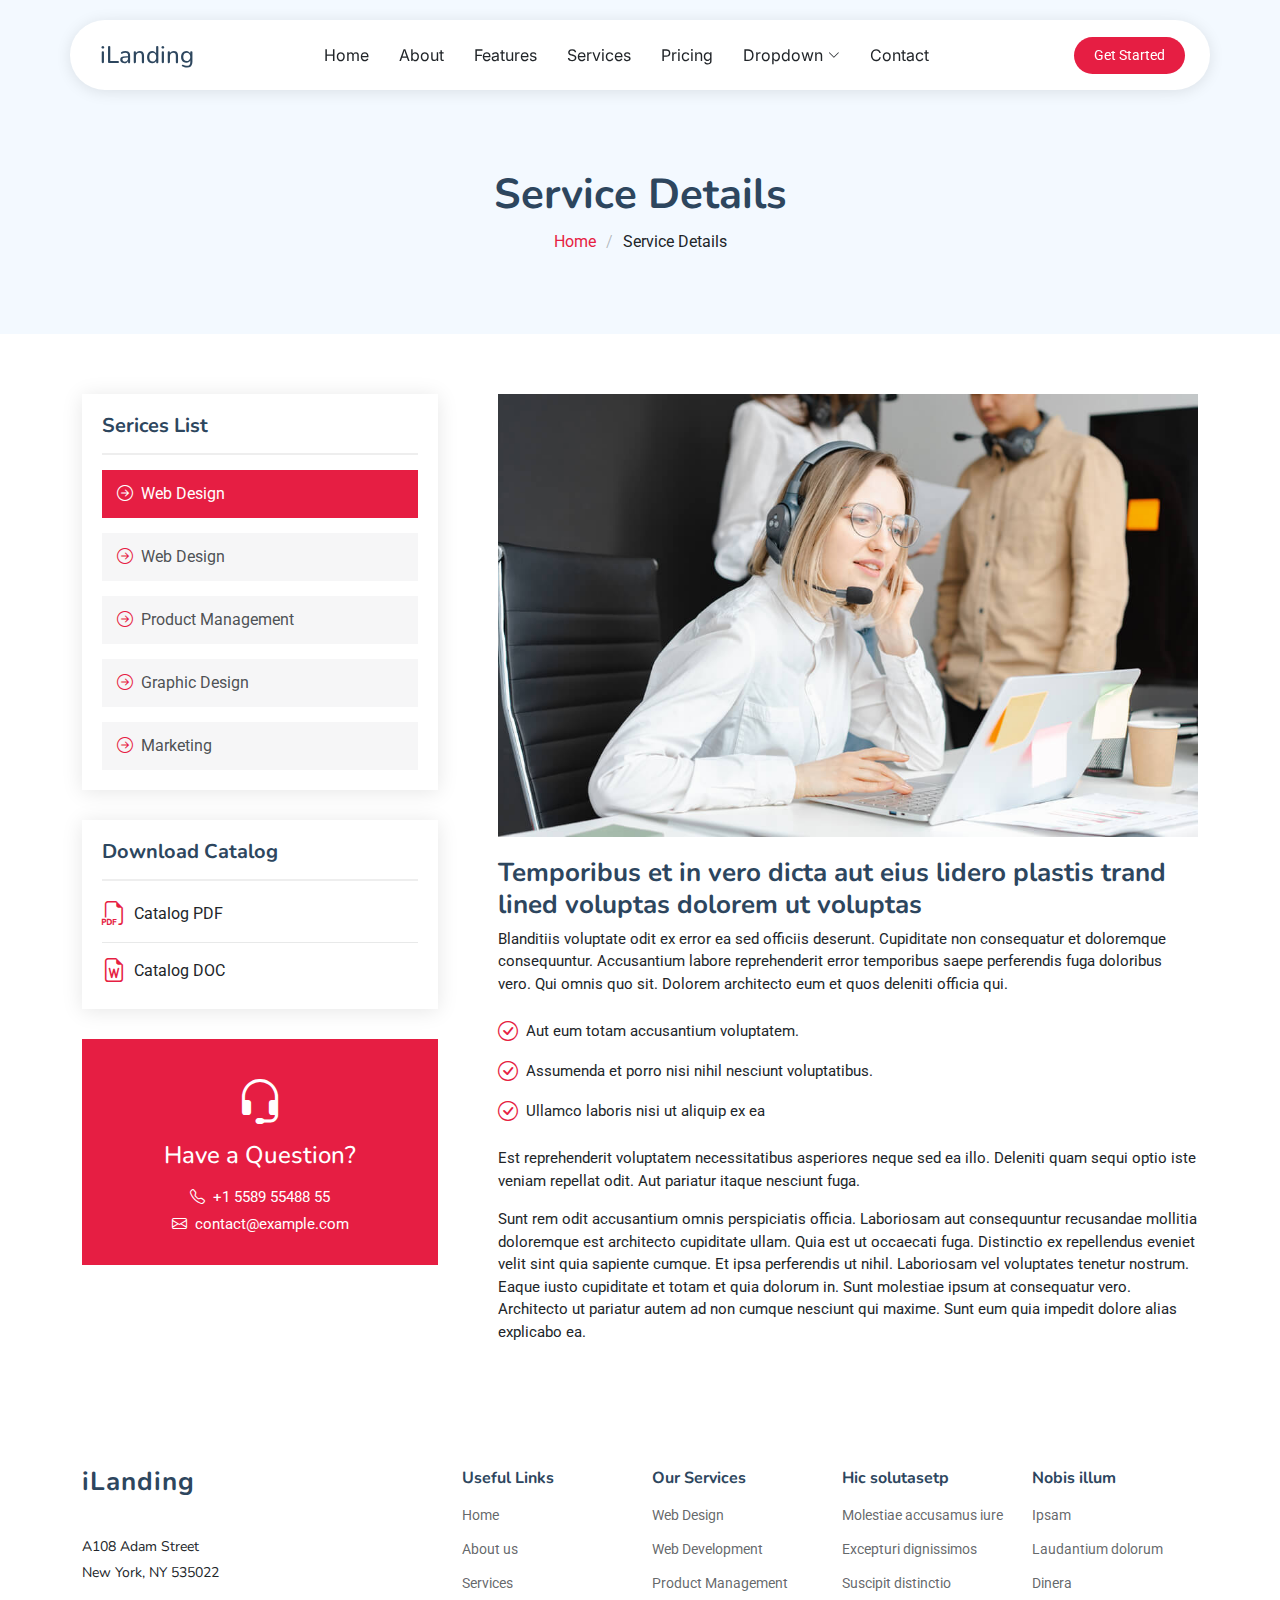
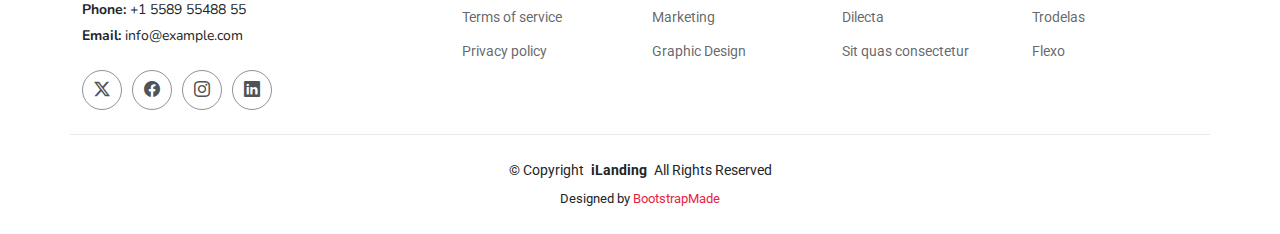
<file: service-details.html>
<!DOCTYPE html>
<html lang="en">

<head>
  <meta charset="utf-8">
  <meta content="width=device-width, initial-scale=1.0" name="viewport">
  <title>Service Details - iLanding Bootstrap Template</title>
  <meta name="description" content="">
  <meta name="keywords" content="">

  <!-- Favicons -->
  <link href="assets/img/favicon.png" rel="icon">
  <link href="assets/img/apple-touch-icon.png" rel="apple-touch-icon">

  <!-- Fonts -->
  <link href="https://fonts.googleapis.com" rel="preconnect">
  <link href="https://fonts.gstatic.com" rel="preconnect" crossorigin>
  <link href="https://fonts.googleapis.com/css2?family=Roboto:ital,wght@0,100;0,300;0,400;0,500;0,700;0,900;1,100;1,300;1,400;1,500;1,700;1,900&family=Inter:wght@100;200;300;400;500;600;700;800;900&family=Nunito:ital,wght@0,200;0,300;0,400;0,500;0,600;0,700;0,800;0,900;1,200;1,300;1,400;1,500;1,600;1,700;1,800;1,900&display=swap" rel="stylesheet">

  <!-- Vendor CSS Files -->
  <link href="assets/vendor/bootstrap/css/bootstrap.min.css" rel="stylesheet">
  <link href="assets/vendor/bootstrap-icons/bootstrap-icons.css" rel="stylesheet">
  <link href="assets/vendor/aos/aos.css" rel="stylesheet">
  <link href="assets/vendor/glightbox/css/glightbox.min.css" rel="stylesheet">
  <link href="assets/vendor/swiper/swiper-bundle.min.css" rel="stylesheet">

  <!-- Main CSS File -->
  <link href="assets/css/main.css" rel="stylesheet">

  <!-- =======================================================
  * Template Name: iLanding
  * Template URL: https://bootstrapmade.com/ilanding-bootstrap-landing-page-template/
  * Updated: Nov 12 2024 with Bootstrap v5.3.3
  * Author: BootstrapMade.com
  * License: https://bootstrapmade.com/license/
  ======================================================== -->
</head>

<body class="service-details-page">

  <header id="header" class="header d-flex align-items-center fixed-top">
    <div class="header-container container-fluid container-xl position-relative d-flex align-items-center justify-content-between">

      <a href="index.html" class="logo d-flex align-items-center me-auto me-xl-0">
        <!-- Uncomment the line below if you also wish to use an image logo -->
        <!-- <img src="assets/img/logo.png" alt=""> -->
        <h1 class="sitename">iLanding</h1>
      </a>

      <nav id="navmenu" class="navmenu">
        <ul>
          <li><a href="#hero">Home</a></li>
          <li><a href="#about">About</a></li>
          <li><a href="#features">Features</a></li>
          <li><a href="#services">Services</a></li>
          <li><a href="#pricing">Pricing</a></li>
          <li class="dropdown"><a href="#"><span>Dropdown</span> <i class="bi bi-chevron-down toggle-dropdown"></i></a>
            <ul>
              <li><a href="#">Dropdown 1</a></li>
              <li class="dropdown"><a href="#"><span>Deep Dropdown</span> <i class="bi bi-chevron-down toggle-dropdown"></i></a>
                <ul>
                  <li><a href="#">Deep Dropdown 1</a></li>
                  <li><a href="#">Deep Dropdown 2</a></li>
                  <li><a href="#">Deep Dropdown 3</a></li>
                  <li><a href="#">Deep Dropdown 4</a></li>
                  <li><a href="#">Deep Dropdown 5</a></li>
                </ul>
              </li>
              <li><a href="#">Dropdown 2</a></li>
              <li><a href="#">Dropdown 3</a></li>
              <li><a href="#">Dropdown 4</a></li>
            </ul>
          </li>
          <li><a href="#contact">Contact</a></li>
        </ul>
        <i class="mobile-nav-toggle d-xl-none bi bi-list"></i>
      </nav>

      <a class="btn-getstarted" href="index.html#about">Get Started</a>

    </div>
  </header>

  <main class="main">

    <!-- Page Title -->
    <div class="page-title light-background">
      <div class="container">
        <h1>Service Details</h1>
        <nav class="breadcrumbs">
          <ol>
            <li><a href="index.html">Home</a></li>
            <li class="current">Service Details</li>
          </ol>
        </nav>
      </div>
    </div><!-- End Page Title -->

    <!-- Service Details Section -->
    <section id="service-details" class="service-details section">

      <div class="container">

        <div class="row gy-5">

          <div class="col-lg-4" data-aos="fade-up" data-aos-delay="100">

            <div class="service-box">
              <h4>Serices List</h4>
              <div class="services-list">
                <a href="#" class="active"><i class="bi bi-arrow-right-circle"></i><span>Web Design</span></a>
                <a href="#"><i class="bi bi-arrow-right-circle"></i><span>Web Design</span></a>
                <a href="#"><i class="bi bi-arrow-right-circle"></i><span>Product Management</span></a>
                <a href="#"><i class="bi bi-arrow-right-circle"></i><span>Graphic Design</span></a>
                <a href="#"><i class="bi bi-arrow-right-circle"></i><span>Marketing</span></a>
              </div>
            </div><!-- End Services List -->

            <div class="service-box">
              <h4>Download Catalog</h4>
              <div class="download-catalog">
                <a href="#"><i class="bi bi-filetype-pdf"></i><span>Catalog PDF</span></a>
                <a href="#"><i class="bi bi-file-earmark-word"></i><span>Catalog DOC</span></a>
              </div>
            </div><!-- End Services List -->

            <div class="help-box d-flex flex-column justify-content-center align-items-center">
              <i class="bi bi-headset help-icon"></i>
              <h4>Have a Question?</h4>
              <p class="d-flex align-items-center mt-2 mb-0"><i class="bi bi-telephone me-2"></i> <span>+1 5589 55488 55</span></p>
              <p class="d-flex align-items-center mt-1 mb-0"><i class="bi bi-envelope me-2"></i> <a href="mailto:contact@example.com">contact@example.com</a></p>
            </div>

          </div>

          <div class="col-lg-8 ps-lg-5" data-aos="fade-up" data-aos-delay="200">
            <img src="assets/img/services.jpg" alt="" class="img-fluid services-img">
            <h3>Temporibus et in vero dicta aut eius lidero plastis trand lined voluptas dolorem ut voluptas</h3>
            <p>
              Blanditiis voluptate odit ex error ea sed officiis deserunt. Cupiditate non consequatur et doloremque consequuntur. Accusantium labore reprehenderit error temporibus saepe perferendis fuga doloribus vero. Qui omnis quo sit. Dolorem architecto eum et quos deleniti officia qui.
            </p>
            <ul>
              <li><i class="bi bi-check-circle"></i> <span>Aut eum totam accusantium voluptatem.</span></li>
              <li><i class="bi bi-check-circle"></i> <span>Assumenda et porro nisi nihil nesciunt voluptatibus.</span></li>
              <li><i class="bi bi-check-circle"></i> <span>Ullamco laboris nisi ut aliquip ex ea</span></li>
            </ul>
            <p>
              Est reprehenderit voluptatem necessitatibus asperiores neque sed ea illo. Deleniti quam sequi optio iste veniam repellat odit. Aut pariatur itaque nesciunt fuga.
            </p>
            <p>
              Sunt rem odit accusantium omnis perspiciatis officia. Laboriosam aut consequuntur recusandae mollitia doloremque est architecto cupiditate ullam. Quia est ut occaecati fuga. Distinctio ex repellendus eveniet velit sint quia sapiente cumque. Et ipsa perferendis ut nihil. Laboriosam vel voluptates tenetur nostrum. Eaque iusto cupiditate et totam et quia dolorum in. Sunt molestiae ipsum at consequatur vero. Architecto ut pariatur autem ad non cumque nesciunt qui maxime. Sunt eum quia impedit dolore alias explicabo ea.
            </p>
          </div>

        </div>

      </div>

    </section><!-- /Service Details Section -->

  </main>

  <footer id="footer" class="footer">

    <div class="container footer-top">
      <div class="row gy-4">
        <div class="col-lg-4 col-md-6 footer-about">
          <a href="index.html" class="logo d-flex align-items-center">
            <span class="sitename">iLanding</span>
          </a>
          <div class="footer-contact pt-3">
            <p>A108 Adam Street</p>
            <p>New York, NY 535022</p>
            <p class="mt-3"><strong>Phone:</strong> <span>+1 5589 55488 55</span></p>
            <p><strong>Email:</strong> <span>info@example.com</span></p>
          </div>
          <div class="social-links d-flex mt-4">
            <a href=""><i class="bi bi-twitter-x"></i></a>
            <a href=""><i class="bi bi-facebook"></i></a>
            <a href=""><i class="bi bi-instagram"></i></a>
            <a href=""><i class="bi bi-linkedin"></i></a>
          </div>
        </div>

        <div class="col-lg-2 col-md-3 footer-links">
          <h4>Useful Links</h4>
          <ul>
            <li><a href="#">Home</a></li>
            <li><a href="#">About us</a></li>
            <li><a href="#">Services</a></li>
            <li><a href="#">Terms of service</a></li>
            <li><a href="#">Privacy policy</a></li>
          </ul>
        </div>

        <div class="col-lg-2 col-md-3 footer-links">
          <h4>Our Services</h4>
          <ul>
            <li><a href="#">Web Design</a></li>
            <li><a href="#">Web Development</a></li>
            <li><a href="#">Product Management</a></li>
            <li><a href="#">Marketing</a></li>
            <li><a href="#">Graphic Design</a></li>
          </ul>
        </div>

        <div class="col-lg-2 col-md-3 footer-links">
          <h4>Hic solutasetp</h4>
          <ul>
            <li><a href="#">Molestiae accusamus iure</a></li>
            <li><a href="#">Excepturi dignissimos</a></li>
            <li><a href="#">Suscipit distinctio</a></li>
            <li><a href="#">Dilecta</a></li>
            <li><a href="#">Sit quas consectetur</a></li>
          </ul>
        </div>

        <div class="col-lg-2 col-md-3 footer-links">
          <h4>Nobis illum</h4>
          <ul>
            <li><a href="#">Ipsam</a></li>
            <li><a href="#">Laudantium dolorum</a></li>
            <li><a href="#">Dinera</a></li>
            <li><a href="#">Trodelas</a></li>
            <li><a href="#">Flexo</a></li>
          </ul>
        </div>

      </div>
    </div>

    <div class="container copyright text-center mt-4">
      <p>© <span>Copyright</span> <strong class="px-1 sitename">iLanding</strong> <span>All Rights Reserved</span></p>
      <div class="credits">
        <!-- All the links in the footer should remain intact. -->
        <!-- You can delete the links only if you've purchased the pro version. -->
        <!-- Licensing information: https://bootstrapmade.com/license/ -->
        <!-- Purchase the pro version with working PHP/AJAX contact form: [buy-url] -->
        Designed by <a href="https://bootstrapmade.com/">BootstrapMade</a>
      </div>
    </div>

  </footer>

  <!-- Scroll Top -->
  <a href="#" id="scroll-top" class="scroll-top d-flex align-items-center justify-content-center"><i class="bi bi-arrow-up-short"></i></a>

  <!-- Vendor JS Files -->
  <script src="assets/vendor/bootstrap/js/bootstrap.bundle.min.js"></script>
  <script src="assets/vendor/php-email-form/validate.js"></script>
  <script src="assets/vendor/aos/aos.js"></script>
  <script src="assets/vendor/glightbox/js/glightbox.min.js"></script>
  <script src="assets/vendor/swiper/swiper-bundle.min.js"></script>
  <script src="assets/vendor/purecounter/purecounter_vanilla.js"></script>

  <!-- Main JS File -->
  <script src="assets/js/main.js"></script>

</body>

</html>
</file>
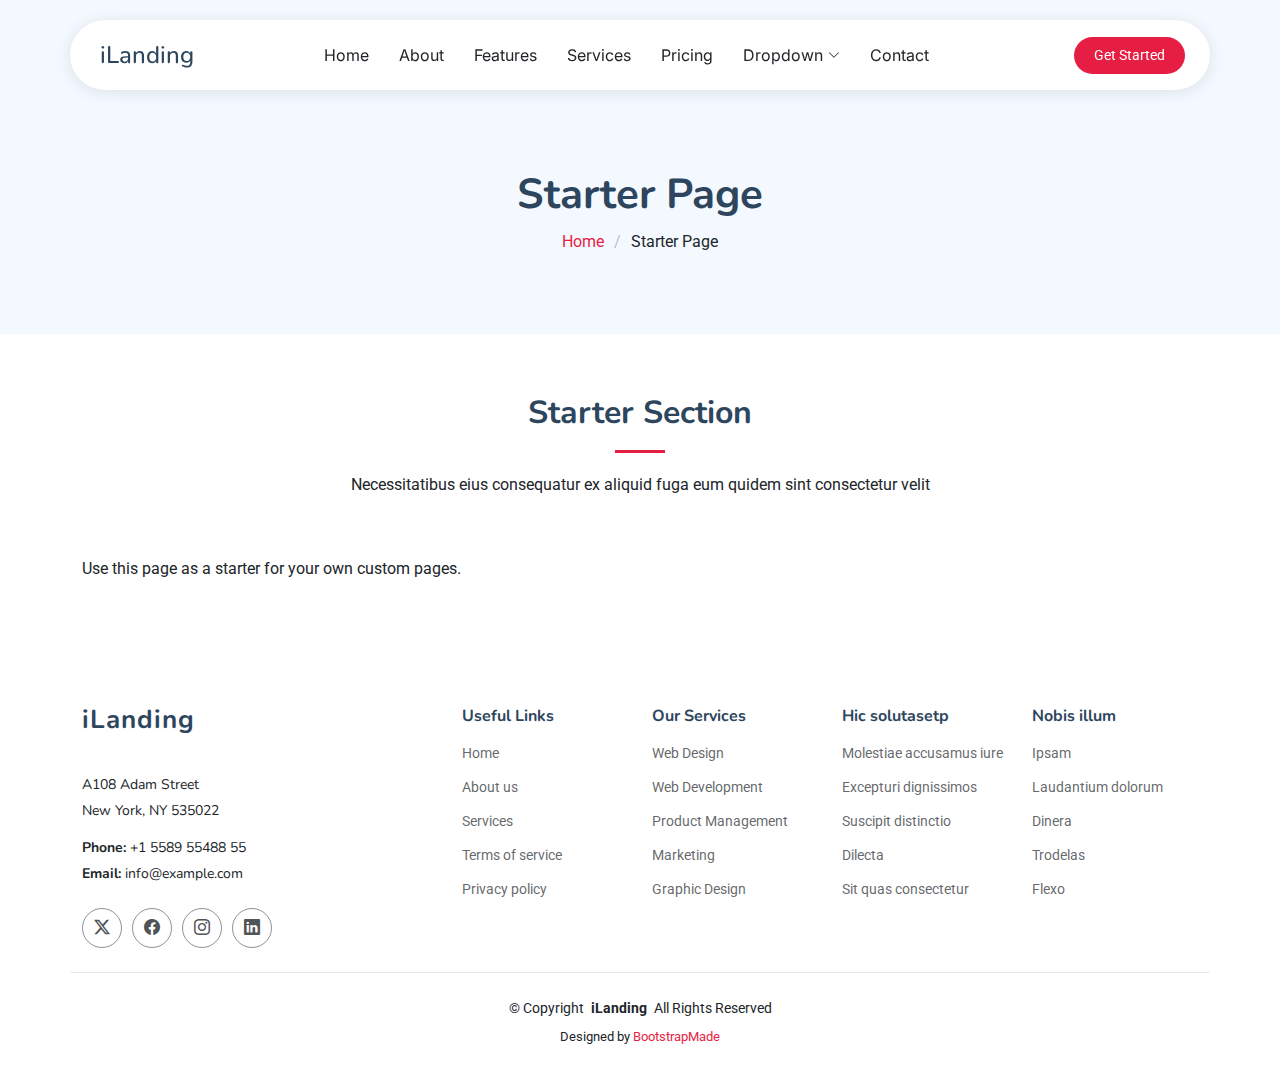
<file: starter-page.html>
<!DOCTYPE html>
<html lang="en">

<head>
  <meta charset="utf-8">
  <meta content="width=device-width, initial-scale=1.0" name="viewport">
  <title>Starter Page - iLanding Bootstrap Template</title>
  <meta name="description" content="">
  <meta name="keywords" content="">

  <!-- Favicons -->
  <link href="assets/img/favicon.png" rel="icon">
  <link href="assets/img/apple-touch-icon.png" rel="apple-touch-icon">

  <!-- Fonts -->
  <link href="https://fonts.googleapis.com" rel="preconnect">
  <link href="https://fonts.gstatic.com" rel="preconnect" crossorigin>
  <link href="https://fonts.googleapis.com/css2?family=Roboto:ital,wght@0,100;0,300;0,400;0,500;0,700;0,900;1,100;1,300;1,400;1,500;1,700;1,900&family=Inter:wght@100;200;300;400;500;600;700;800;900&family=Nunito:ital,wght@0,200;0,300;0,400;0,500;0,600;0,700;0,800;0,900;1,200;1,300;1,400;1,500;1,600;1,700;1,800;1,900&display=swap" rel="stylesheet">

  <!-- Vendor CSS Files -->
  <link href="assets/vendor/bootstrap/css/bootstrap.min.css" rel="stylesheet">
  <link href="assets/vendor/bootstrap-icons/bootstrap-icons.css" rel="stylesheet">
  <link href="assets/vendor/aos/aos.css" rel="stylesheet">
  <link href="assets/vendor/glightbox/css/glightbox.min.css" rel="stylesheet">
  <link href="assets/vendor/swiper/swiper-bundle.min.css" rel="stylesheet">

  <!-- Main CSS File -->
  <link href="assets/css/main.css" rel="stylesheet">

  <!-- =======================================================
  * Template Name: iLanding
  * Template URL: https://bootstrapmade.com/ilanding-bootstrap-landing-page-template/
  * Updated: Nov 12 2024 with Bootstrap v5.3.3
  * Author: BootstrapMade.com
  * License: https://bootstrapmade.com/license/
  ======================================================== -->
</head>

<body class="starter-page-page">

  <header id="header" class="header d-flex align-items-center fixed-top">
    <div class="header-container container-fluid container-xl position-relative d-flex align-items-center justify-content-between">

      <a href="index.html" class="logo d-flex align-items-center me-auto me-xl-0">
        <!-- Uncomment the line below if you also wish to use an image logo -->
        <!-- <img src="assets/img/logo.png" alt=""> -->
        <h1 class="sitename">iLanding</h1>
      </a>

      <nav id="navmenu" class="navmenu">
        <ul>
          <li><a href="#hero">Home</a></li>
          <li><a href="#about">About</a></li>
          <li><a href="#features">Features</a></li>
          <li><a href="#services">Services</a></li>
          <li><a href="#pricing">Pricing</a></li>
          <li class="dropdown"><a href="#"><span>Dropdown</span> <i class="bi bi-chevron-down toggle-dropdown"></i></a>
            <ul>
              <li><a href="#">Dropdown 1</a></li>
              <li class="dropdown"><a href="#"><span>Deep Dropdown</span> <i class="bi bi-chevron-down toggle-dropdown"></i></a>
                <ul>
                  <li><a href="#">Deep Dropdown 1</a></li>
                  <li><a href="#">Deep Dropdown 2</a></li>
                  <li><a href="#">Deep Dropdown 3</a></li>
                  <li><a href="#">Deep Dropdown 4</a></li>
                  <li><a href="#">Deep Dropdown 5</a></li>
                </ul>
              </li>
              <li><a href="#">Dropdown 2</a></li>
              <li><a href="#">Dropdown 3</a></li>
              <li><a href="#">Dropdown 4</a></li>
            </ul>
          </li>
          <li><a href="#contact">Contact</a></li>
        </ul>
        <i class="mobile-nav-toggle d-xl-none bi bi-list"></i>
      </nav>

      <a class="btn-getstarted" href="index.html#about">Get Started</a>

    </div>
  </header>

  <main class="main">

    <!-- Page Title -->
    <div class="page-title light-background">
      <div class="container">
        <h1>Starter Page</h1>
        <nav class="breadcrumbs">
          <ol>
            <li><a href="index.html">Home</a></li>
            <li class="current">Starter Page</li>
          </ol>
        </nav>
      </div>
    </div><!-- End Page Title -->

    <!-- Starter Section Section -->
    <section id="starter-section" class="starter-section section">

      <!-- Section Title -->
      <div class="container section-title" data-aos="fade-up">
        <h2>Starter Section</h2>
        <p>Necessitatibus eius consequatur ex aliquid fuga eum quidem sint consectetur velit</p>
      </div><!-- End Section Title -->

      <div class="container" data-aos="fade-up">
        <p>Use this page as a starter for your own custom pages.</p>
      </div>

    </section><!-- /Starter Section Section -->

  </main>

  <footer id="footer" class="footer">

    <div class="container footer-top">
      <div class="row gy-4">
        <div class="col-lg-4 col-md-6 footer-about">
          <a href="index.html" class="logo d-flex align-items-center">
            <span class="sitename">iLanding</span>
          </a>
          <div class="footer-contact pt-3">
            <p>A108 Adam Street</p>
            <p>New York, NY 535022</p>
            <p class="mt-3"><strong>Phone:</strong> <span>+1 5589 55488 55</span></p>
            <p><strong>Email:</strong> <span>info@example.com</span></p>
          </div>
          <div class="social-links d-flex mt-4">
            <a href=""><i class="bi bi-twitter-x"></i></a>
            <a href=""><i class="bi bi-facebook"></i></a>
            <a href=""><i class="bi bi-instagram"></i></a>
            <a href=""><i class="bi bi-linkedin"></i></a>
          </div>
        </div>

        <div class="col-lg-2 col-md-3 footer-links">
          <h4>Useful Links</h4>
          <ul>
            <li><a href="#">Home</a></li>
            <li><a href="#">About us</a></li>
            <li><a href="#">Services</a></li>
            <li><a href="#">Terms of service</a></li>
            <li><a href="#">Privacy policy</a></li>
          </ul>
        </div>

        <div class="col-lg-2 col-md-3 footer-links">
          <h4>Our Services</h4>
          <ul>
            <li><a href="#">Web Design</a></li>
            <li><a href="#">Web Development</a></li>
            <li><a href="#">Product Management</a></li>
            <li><a href="#">Marketing</a></li>
            <li><a href="#">Graphic Design</a></li>
          </ul>
        </div>

        <div class="col-lg-2 col-md-3 footer-links">
          <h4>Hic solutasetp</h4>
          <ul>
            <li><a href="#">Molestiae accusamus iure</a></li>
            <li><a href="#">Excepturi dignissimos</a></li>
            <li><a href="#">Suscipit distinctio</a></li>
            <li><a href="#">Dilecta</a></li>
            <li><a href="#">Sit quas consectetur</a></li>
          </ul>
        </div>

        <div class="col-lg-2 col-md-3 footer-links">
          <h4>Nobis illum</h4>
          <ul>
            <li><a href="#">Ipsam</a></li>
            <li><a href="#">Laudantium dolorum</a></li>
            <li><a href="#">Dinera</a></li>
            <li><a href="#">Trodelas</a></li>
            <li><a href="#">Flexo</a></li>
          </ul>
        </div>

      </div>
    </div>

    <div class="container copyright text-center mt-4">
      <p>© <span>Copyright</span> <strong class="px-1 sitename">iLanding</strong> <span>All Rights Reserved</span></p>
      <div class="credits">
        <!-- All the links in the footer should remain intact. -->
        <!-- You can delete the links only if you've purchased the pro version. -->
        <!-- Licensing information: https://bootstrapmade.com/license/ -->
        <!-- Purchase the pro version with working PHP/AJAX contact form: [buy-url] -->
        Designed by <a href="https://bootstrapmade.com/">BootstrapMade</a>
      </div>
    </div>

  </footer>

  <!-- Scroll Top -->
  <a href="#" id="scroll-top" class="scroll-top d-flex align-items-center justify-content-center"><i class="bi bi-arrow-up-short"></i></a>

  <!-- Vendor JS Files -->
  <script src="assets/vendor/bootstrap/js/bootstrap.bundle.min.js"></script>
  <script src="assets/vendor/php-email-form/validate.js"></script>
  <script src="assets/vendor/aos/aos.js"></script>
  <script src="assets/vendor/glightbox/js/glightbox.min.js"></script>
  <script src="assets/vendor/swiper/swiper-bundle.min.js"></script>
  <script src="assets/vendor/purecounter/purecounter_vanilla.js"></script>

  <!-- Main JS File -->
  <script src="assets/js/main.js"></script>

</body>

</html>
</file>
<file: assets/css/main.css>
/**
* Template Name: iLanding
* Template URL: https://bootstrapmade.com/ilanding-bootstrap-landing-page-template/
* Updated: Nov 12 2024 with Bootstrap v5.3.3
* Author: BootstrapMade.com
* License: https://bootstrapmade.com/license/
*/

/*--------------------------------------------------------------
# Font & Color Variables
# Help: https://bootstrapmade.com/color-system/
--------------------------------------------------------------*/
/* Fonts */
:root {
  --default-font: "Roboto", system-ui, -apple-system, "Segoe UI", Roboto,
    "Helvetica Neue", Arial, "Noto Sans", "Liberation Sans", sans-serif,
    "Apple Color Emoji", "Segoe UI Emoji", "Segoe UI Symbol", "Noto Color Emoji";
  --heading-font: "Nunito", sans-serif;
  --nav-font: "Inter", sans-serif;
}

/* Global Colors - The following color variables are used throughout the website. Updating them here will change the color scheme of the entire website */
:root {
  --background-color: #ffffff; /* Background color for the entire website, including individual sections */
  --default-color: #212529; /* Default color used for the majority of the text content across the entire website */
  --heading-color: #2d465e; /* Color for headings, subheadings and title throughout the website */

  --accent-color: #e61e43;
  /*--accent-color: #0d83fd;  Accent color that represents your brand on the website. It's used for buttons, links, and other elements that need to stand out */
  --surface-color: #ffffff; /* The surface color is used as a background of boxed elements within sections, such as cards, icon boxes, or other elements that require a visual separation from the global background. */
  --contrast-color: #ffffff; /* Contrast color for text, ensuring readability against backgrounds of accent, heading, or default colors. */
}

/* Nav Menu Colors - The following color variables are used specifically for the navigation menu. They are separate from the global colors to allow for more customization options */
:root {
  --nav-color: #212529; /* The default color of the main navmenu links */
  --nav-hover-color: #e61e43; /* Applied to main navmenu links when they are hovered over or active */
  --nav-mobile-background-color: #ffffff; /* Used as the background color for mobile navigation menu */
  --nav-dropdown-background-color: #ffffff; /* Used as the background color for dropdown items that appear when hovering over primary navigation items */
  --nav-dropdown-color: #212529; /* Used for navigation links of the dropdown items in the navigation menu. */
  --nav-dropdown-hover-color: #e61e43; /* Similar to --nav-hover-color, this color is applied to dropdown navigation links when they are hovered over. */
}

/* Color Presets - These classes override global colors when applied to any section or element, providing reuse of the sam color scheme. */

.light-background {
  --background-color: #f3f9ff;
  --surface-color: #ffffff;
}

.dark-background {
  --background-color: #e61e43;
  --default-color: #ffffff;
  --heading-color: #ffffff;
  --surface-color: #409dfd;
  --contrast-color: #ffffff;
}

/* Smooth scroll */
:root {
  scroll-behavior: smooth;
}

/*--------------------------------------------------------------
# General Styling & Shared Classes
--------------------------------------------------------------*/
body {
  color: var(--default-color);
  background-color: var(--background-color);
  font-family: var(--default-font);
}

a {
  color: var(--accent-color);
  text-decoration: none;
  transition: 0.3s;
}

a:hover {
  color: color-mix(in srgb, var(--accent-color), transparent 25%);
  text-decoration: none;
}

h1,
h2,
h3,
h4,
h5,
h6 {
  color: var(--heading-color);
  font-family: var(--heading-font);
}

/* PHP Email Form Messages
------------------------------*/
.php-email-form .error-message {
  display: none;
  background: #df1529;
  color: #ffffff;
  text-align: left;
  padding: 15px;
  margin-bottom: 24px;
  font-weight: 600;
}

.php-email-form .sent-message {
  display: none;
  color: #ffffff;
  background: #059652;
  text-align: center;
  padding: 15px;
  margin-bottom: 24px;
  font-weight: 600;
}

.php-email-form .loading {
  display: none;
  background: var(--surface-color);
  text-align: center;
  padding: 15px;
  margin-bottom: 24px;
}

.php-email-form .loading:before {
  content: "";
  display: inline-block;
  border-radius: 50%;
  width: 24px;
  height: 24px;
  margin: 0 10px -6px 0;
  border: 3px solid var(--accent-color);
  border-top-color: var(--surface-color);
  animation: php-email-form-loading 1s linear infinite;
}

@keyframes php-email-form-loading {
  0% {
    transform: rotate(0deg);
  }

  100% {
    transform: rotate(360deg);
  }
}

/*--------------------------------------------------------------
# Global Header
--------------------------------------------------------------*/
.header {
  --background-color: rgba(255, 255, 255, 0);
  color: var(--default-color);
  background-color: var(--background-color);
  padding: 20px 0;
  transition: all 0.5s;
  z-index: 997;
}

.header .header-container {
  background: var(--surface-color);
  border-radius: 50px;
  padding: 5px 25px;
  box-shadow: 0px 2px 15px rgba(0, 0, 0, 0.1);
}

.scrolled .header .header-container {
  background: color-mix(in srgb, var(--surface-color), transparent 5%);
}

.header .logo {
  line-height: 1;
  padding-left: 5px;
}

.header .logo img {
  max-height: 36px;
  margin-right: 8px;
}

.header .logo h1 {
  font-size: 24px;
  margin: 0;
  font-weight: 500;
  color: var(--heading-color);
}

.header .btn-getstarted,
.header .btn-getstarted:focus {
  color: var(--contrast-color);
  background: var(--accent-color);
  font-size: 14px;
  padding: 8px 20px;
  margin: 0 0 0 30px;
  border-radius: 50px;
  transition: 0.3s;
}

.header .btn-getstarted:hover,
.header .btn-getstarted:focus:hover {
  color: var(--contrast-color);
  background: color-mix(in srgb, var(--accent-color), transparent 15%);
}

@media (max-width: 1200px) {
  .header {
    padding-top: 10px;
  }

  .header .header-container {
    margin-left: 10px;
    margin-right: 10px;
    padding: 10px 5px 10px 15px;
  }

  .header .logo {
    order: 1;
  }

  .header .btn-getstarted {
    order: 2;
    margin: 0 10px 0 0;
    padding: 6px 15px;
  }

  .header .navmenu {
    order: 3;
  }
}

/*--------------------------------------------------------------
# Navigation Menu
--------------------------------------------------------------*/
/* Navmenu - Desktop */
@media (min-width: 1200px) {
  .navmenu {
    padding: 0;
  }

  .navmenu ul {
    margin: 0;
    padding: 0;
    display: flex;
    list-style: none;
    align-items: center;
  }

  .navmenu li {
    position: relative;
  }

  .navmenu a,
  .navmenu a:focus {
    color: var(--nav-color);
    padding: 18px 15px;
    font-size: 16px;
    font-family: var(--nav-font);
    font-weight: 400;
    display: flex;
    align-items: center;
    justify-content: space-between;
    white-space: nowrap;
    transition: 0.3s;
  }

  .navmenu a i,
  .navmenu a:focus i {
    font-size: 12px;
    line-height: 0;
    margin-left: 5px;
    transition: 0.3s;
  }

  .navmenu li:last-child a {
    padding-right: 0;
  }

  .navmenu li:hover > a,
  .navmenu .active,
  .navmenu .active:focus {
    color: var(--nav-hover-color);
  }

  .navmenu .dropdown ul {
    margin: 0;
    padding: 10px 0;
    background: var(--nav-dropdown-background-color);
    display: block;
    position: absolute;
    visibility: hidden;
    left: 14px;
    top: 130%;
    opacity: 0;
    transition: 0.3s;
    border-radius: 4px;
    z-index: 99;
    box-shadow: 0px 0px 30px rgba(0, 0, 0, 0.1);
  }

  .navmenu .dropdown ul li {
    min-width: 200px;
  }

  .navmenu .dropdown ul a {
    padding: 10px 20px;
    font-size: 15px;
    text-transform: none;
    color: var(--nav-dropdown-color);
  }

  .navmenu .dropdown ul a i {
    font-size: 12px;
  }

  .navmenu .dropdown ul a:hover,
  .navmenu .dropdown ul .active:hover,
  .navmenu .dropdown ul li:hover > a {
    color: var(--nav-dropdown-hover-color);
  }

  .navmenu .dropdown:hover > ul {
    opacity: 1;
    top: 100%;
    visibility: visible;
  }

  .navmenu .dropdown .dropdown ul {
    top: 0;
    left: -90%;
    visibility: hidden;
  }

  .navmenu .dropdown .dropdown:hover > ul {
    opacity: 1;
    top: 0;
    left: -100%;
    visibility: visible;
  }
}

/* Navmenu - Mobile */
@media (max-width: 1199px) {
  .mobile-nav-toggle {
    color: var(--nav-color);
    font-size: 28px;
    line-height: 0;
    margin-right: 10px;
    cursor: pointer;
    transition: color 0.3s;
  }

  .navmenu {
    padding: 0;
    z-index: 9997;
  }

  .navmenu ul {
    display: none;
    list-style: none;
    position: absolute;
    inset: 60px 20px 20px 20px;
    padding: 10px 0;
    margin: 0;
    border-radius: 6px;
    background-color: var(--nav-mobile-background-color);
    overflow-y: auto;
    transition: 0.3s;
    z-index: 9998;
    box-shadow: 0px 0px 30px rgba(0, 0, 0, 0.1);
  }

  .navmenu a,
  .navmenu a:focus {
    color: var(--nav-dropdown-color);
    padding: 10px 20px;
    font-family: var(--nav-font);
    font-size: 17px;
    font-weight: 500;
    display: flex;
    align-items: center;
    justify-content: space-between;
    white-space: nowrap;
    transition: 0.3s;
  }

  .navmenu a i,
  .navmenu a:focus i {
    font-size: 12px;
    line-height: 0;
    margin-left: 5px;
    width: 30px;
    height: 30px;
    display: flex;
    align-items: center;
    justify-content: center;
    border-radius: 50%;
    transition: 0.3s;
    background-color: color-mix(in srgb, var(--accent-color), transparent 90%);
  }

  .navmenu a i:hover,
  .navmenu a:focus i:hover {
    background-color: var(--accent-color);
    color: var(--contrast-color);
  }

  .navmenu a:hover,
  .navmenu .active,
  .navmenu .active:focus {
    color: var(--nav-dropdown-hover-color);
  }

  .navmenu .active i,
  .navmenu .active:focus i {
    background-color: var(--accent-color);
    color: var(--contrast-color);
    transform: rotate(180deg);
  }

  .navmenu .dropdown ul {
    position: static;
    display: none;
    z-index: 99;
    padding: 10px 0;
    margin: 10px 20px;
    background-color: var(--nav-dropdown-background-color);
    border: 1px solid color-mix(in srgb, var(--default-color), transparent 90%);
    box-shadow: none;
    transition: all 0.5s ease-in-out;
  }

  .navmenu .dropdown ul ul {
    background-color: rgba(33, 37, 41, 0.1);
  }

  .navmenu .dropdown > .dropdown-active {
    display: block;
    background-color: rgba(33, 37, 41, 0.03);
  }

  .mobile-nav-active {
    overflow: hidden;
  }

  .mobile-nav-active .mobile-nav-toggle {
    color: #fff;
    position: absolute;
    font-size: 32px;
    top: 15px;
    right: 15px;
    margin-right: 0;
    z-index: 9999;
  }

  .mobile-nav-active .navmenu {
    position: fixed;
    overflow: hidden;
    inset: 0;
    background: rgba(33, 37, 41, 0.8);
    transition: 0.3s;
  }

  .mobile-nav-active .navmenu > ul {
    display: block;
  }
}

/*--------------------------------------------------------------
# Global Footer
--------------------------------------------------------------*/
.footer {
  color: var(--default-color);
  background-color: var(--background-color);
  font-size: 14px;
  position: relative;
}

.footer .footer-top {
  padding-top: 50px;
}

.footer .footer-about .logo {
  line-height: 1;
  margin-bottom: 25px;
}

.footer .footer-about .logo img {
  max-height: 40px;
  margin-right: 6px;
}

.footer .footer-about .logo span {
  color: var(--heading-color);
  font-family: var(--heading-font);
  font-size: 26px;
  font-weight: 700;
  letter-spacing: 1px;
}

.footer .footer-about p {
  font-size: 14px;
  font-family: var(--heading-font);
}

.footer .social-links a {
  display: flex;
  align-items: center;
  justify-content: center;
  width: 40px;
  height: 40px;
  border-radius: 50%;
  border: 1px solid color-mix(in srgb, var(--default-color), transparent 50%);
  font-size: 16px;
  color: color-mix(in srgb, var(--default-color), transparent 20%);
  margin-right: 10px;
  transition: 0.3s;
}

.footer .social-links a:hover {
  color: var(--accent-color);
  border-color: var(--accent-color);
}

.footer h4 {
  font-size: 16px;
  font-weight: bold;
  position: relative;
  padding-bottom: 12px;
}

.footer .footer-links {
  margin-bottom: 30px;
}

.footer .footer-links ul {
  list-style: none;
  padding: 0;
  margin: 0;
}

.footer .footer-links ul i {
  padding-right: 2px;
  font-size: 12px;
  line-height: 0;
}

.footer .footer-links ul li {
  padding: 10px 0;
  display: flex;
  align-items: center;
}

.footer .footer-links ul li:first-child {
  padding-top: 0;
}

.footer .footer-links ul a {
  color: color-mix(in srgb, var(--default-color), transparent 30%);
  display: inline-block;
  line-height: 1;
}

.footer .footer-links ul a:hover {
  color: var(--accent-color);
}

.footer .footer-contact p {
  margin-bottom: 5px;
}

.footer .copyright {
  padding: 25px 0;
  border-top: 1px solid
    color-mix(in srgb, var(--default-color), transparent 90%);
}

.footer .copyright p {
  margin-bottom: 0;
}

.footer .credits {
  margin-top: 8px;
  font-size: 13px;
}

/*--------------------------------------------------------------
# Scroll Top Button
--------------------------------------------------------------*/
.scroll-top {
  position: fixed;
  visibility: hidden;
  opacity: 0;
  right: 15px;
  bottom: -15px;
  z-index: 99999;
  background-color: var(--accent-color);
  width: 44px;
  height: 44px;
  border-radius: 50px;
  transition: all 0.4s;
}

.scroll-top i {
  font-size: 24px;
  color: var(--contrast-color);
  line-height: 0;
}

.scroll-top:hover {
  background-color: color-mix(in srgb, var(--accent-color), transparent 20%);
  color: var(--contrast-color);
}

.scroll-top.active {
  visibility: visible;
  opacity: 1;
  bottom: 15px;
}

/*--------------------------------------------------------------
# Disable aos animation delay on mobile devices
--------------------------------------------------------------*/
@media screen and (max-width: 768px) {
  [data-aos-delay] {
    transition-delay: 0 !important;
  }
}

/*--------------------------------------------------------------
# Global Page Titles & Breadcrumbs
--------------------------------------------------------------*/
.page-title {
  color: var(--default-color);
  background-color: var(--background-color);
  padding: 170px 0 80px 0;
  text-align: center;
  position: relative;
}

.page-title h1 {
  font-size: 42px;
  font-weight: 700;
  margin-bottom: 10px;
}

.page-title .breadcrumbs ol {
  display: flex;
  flex-wrap: wrap;
  list-style: none;
  justify-content: center;
  padding: 0;
  margin: 0;
  font-size: 16px;
  font-weight: 400;
}

.page-title .breadcrumbs ol li + li {
  padding-left: 10px;
}

.page-title .breadcrumbs ol li + li::before {
  content: "/";
  display: inline-block;
  padding-right: 10px;
  color: color-mix(in srgb, var(--default-color), transparent 70%);
}

/*--------------------------------------------------------------
# Global Sections
--------------------------------------------------------------*/
section,
.section {
  color: var(--default-color);
  background-color: var(--background-color);
  padding: 60px 0;
  scroll-margin-top: 90px;
  overflow: clip;
}

@media (max-width: 1199px) {
  section,
  .section {
    scroll-margin-top: 66px;
  }
}

/*--------------------------------------------------------------
# Global Section Titles
--------------------------------------------------------------*/
.section-title {
  text-align: center;
  padding-bottom: 60px;
  position: relative;
}

.section-title h2 {
  font-size: 32px;
  font-weight: 700;
  margin-bottom: 20px;
  padding-bottom: 20px;
  position: relative;
}

.section-title h2:after {
  content: "";
  position: absolute;
  display: block;
  width: 50px;
  height: 3px;
  background: var(--accent-color);
  left: 0;
  right: 0;
  bottom: 0;
  margin: auto;
}

.section-title p {
  margin-bottom: 0;
}

/*--------------------------------------------------------------
# Hero Section
--------------------------------------------------------------*/
.hero {
  position: relative;
  padding-top: 160px;
  background: linear-gradient(
    135deg,
    color-mix(in srgb, var(--accent-color), transparent 95%) 50%,
    color-mix(in srgb, var(--accent-color), transparent 98%) 25%,
    transparent 50%
  );
}

.hero::before {
  content: "";
  position: absolute;
  top: 0;
  left: 0;
  width: 100%;
  height: 100%;
  background: radial-gradient(
    circle at 90% 10%,
    color-mix(in srgb, var(--accent-color), transparent 92%),
    transparent 40%
  );
  pointer-events: none;
}

.hero .hero-content {
  position: relative;
  z-index: 1;
}

.hero .hero-content h1 {
  font-size: 3.5rem;
  font-weight: 700;
  line-height: 1.2;
  margin-bottom: 1.5rem;
}

.hero .hero-content h1 .accent-text {
  color: var(--accent-color);
}

@media (max-width: 992px) {
  .hero .hero-content {
    text-align: center;
    margin-bottom: 3rem;
  }

  .hero .hero-content h1 {
    font-size: 2.5rem;
  }

  .hero .hero-content .hero-buttons {
    justify-content: center;
  }
}

@media (max-width: 575px) {
  .hero .hero-content h1 {
    font-size: 2rem;
  }
}

.hero .company-badge {
  display: inline-flex;
  align-items: center;
  padding: 0.5rem 1rem;
  background-color: color-mix(in srgb, var(--accent-color), transparent 92%);
  border-radius: 50px;
  color: var(--accent-color);
  font-weight: 500;
}

.hero .company-badge i {
  font-size: 1.25rem;
}

.hero .btn-primary {
  background-color: var(--accent-color);
  border-color: var(--accent-color);
  color: var(--contrast-color);
  padding: 0.75rem 2.5rem;
  border-radius: 50px;
  font-weight: 500;
  transition: all 0.3s ease;
}

.hero .btn-primary:hover {
  background-color: color-mix(in srgb, var(--accent-color), black 20%);
  border-color: color-mix(in srgb, var(--accent-color), black 20%);
}

.hero .btn-link {
  color: var(--heading-color);
  text-decoration: none;
  font-weight: 500;
  transition: all 0.3s ease;
}

.hero .btn-link:hover {
  color: var(--accent-color);
}

.hero .btn-link i {
  font-size: 1.5rem;
  vertical-align: middle;
}

.hero .hero-image {
  position: relative;
  text-align: center;
  z-index: 1;
}

.hero .hero-image img {
  max-width: 100%;
  height: auto;
}

.hero .customers-badge {
  position: absolute;
  bottom: 10px;
  right: 30px;
  background-color: var(--surface-color);
  padding: 1rem;
  border-radius: 10px;
  box-shadow: 0 5px 20px rgba(0, 0, 0, 0.1);
  max-width: 300px;
  animation: float-badge 3s ease-in-out infinite;
  will-change: transform;
}

.hero .customers-badge .customer-avatars {
  display: flex;
  align-items: center;
  margin-bottom: 0.5rem;
}

.hero .customers-badge .avatar {
  width: 35px;
  height: 35px;
  border-radius: 50%;
  border: 2px solid var(--surface-color);
  margin-left: -8px;
}

.hero .customers-badge .avatar:first-child {
  margin-left: 0;
}

.hero .customers-badge .avatar.more {
  background-color: var(--accent-color);
  color: var(--contrast-color);
  display: flex;
  align-items: center;
  justify-content: center;
  font-size: 0.75rem;
  font-weight: 600;
}

.hero .customers-badge p {
  font-size: 0.875rem;
  color: color-mix(in srgb, var(--default-color), transparent 40%);
}

@media (max-width: 992px) {
  .hero .customers-badge {
    position: static;
    margin: 1rem auto;
    max-width: 250px;
  }
}

.hero .stats-row {
  position: relative;
  z-index: 1;
  margin-top: 5rem;
  background-color: var(--surface-color);
  border-radius: 20px;
  box-shadow: 0 5px 15px rgba(0, 0, 0, 0.05);
  padding-bottom: 2rem;
}

.hero .stat-item {
  display: flex;
  align-items: center;
  gap: 1rem;
  padding: 2rem;
}

.hero .stat-item .stat-icon {
  flex-shrink: 0;
  width: 64px;
  height: 64px;
  display: flex;
  align-items: center;
  justify-content: center;
  background-color: color-mix(in srgb, var(--accent-color), transparent 92%);
  border-radius: 50px;
  transition: 0.3s;
}

.hero .stat-item .stat-icon i {
  font-size: 1.5rem;
  color: var(--accent-color);
}

.hero .stat-item:hover .stat-icon {
  background-color: var(--accent-color);
}

.hero .stat-item:hover .stat-icon i {
  color: var(--contrast-color);
}

.hero .stat-item .stat-content {
  flex-grow: 1;
}

.hero .stat-item .stat-content h4 {
  font-size: 1.25rem;
  margin-bottom: 0.25rem;
  font-weight: 600;
}

.hero .stat-item .stat-content p {
  font-size: 0.875rem;
  color: color-mix(in srgb, var(--default-color), transparent 40%);
  margin: 0;
}

@media (max-width: 575px) {
  .hero .stat-item {
    padding: 1.5rem;
  }
}

@keyframes float-badge {
  0% {
    transform: translateY(0);
  }

  50% {
    transform: translateY(-10px);
  }

  100% {
    transform: translateY(0);
  }
}

/*--------------------------------------------------------------
# About Section
--------------------------------------------------------------*/
.about .about-meta {
  color: var(--accent-color);
  font-weight: 600;
  margin-bottom: 1rem;
  display: inline-block;
}

.about .about-title {
  font-size: 1.75rem;
  margin-bottom: 1rem;
  line-height: 1.2;
  font-weight: 700;
}

@media (max-width: 992px) {
  .about .about-title {
    font-size: 2rem;
  }
}

.about .about-description {
  margin-bottom: 2rem;
  color: color-mix(in srgb, var(--default-color), transparent 20%);
}

.about .feature-list-wrapper {
  margin-bottom: 2rem;
}

.about .feature-list {
  list-style: none;
  padding: 0;
  margin: 0;
}

.about .feature-list li {
  display: flex;
  align-items: center;
  gap: 0.75rem;
  margin-bottom: 1rem;
  font-size: 1rem;
}

.about .feature-list li i {
  color: var(--accent-color);
  font-size: 1.25rem;
}

.about .profile .profile-image {
  width: 60px;
  height: 60px;
  border-radius: 50%;
  object-fit: cover;
}

.about .profile .profile-name {
  font-size: 1.125rem;
  margin: 0;
}

.about .profile .profile-position {
  color: var(--accent-color);
  margin: 0;
  font-size: 0.875rem;
}

.about .contact-info {
  padding: 1rem 1.5rem;
  background-color: var(--surface-color);
  border-radius: 0.5rem;
  box-shadow: 0 0 15px rgba(0, 0, 0, 0.06);
}

.about .contact-info i {
  color: var(--accent-color);
  font-size: 1.5rem;
}

.about .contact-info .contact-label {
  color: color-mix(in srgb, var(--default-color), transparent 30%);
  font-size: 0.875rem;
  margin: 0;
}

.about .contact-info .contact-number {
  font-weight: 600;
  margin: 0;
}

.about .image-wrapper {
  position: relative;
}

@media (max-width: 992px) {
  .about .image-wrapper {
    padding-left: 0;
    margin-top: 3rem;
    display: flex;
    flex-direction: column;
    gap: 2rem;
  }
}

@media (max-width: 992px) {
  .about .image-wrapper .images {
    display: flex;
    flex-direction: column;
    gap: 1.5rem;
  }
}

@media (max-width: 992px) {
  .about .image-wrapper .main-image {
    margin-left: 0;
  }
}

.about .image-wrapper .small-image {
  position: absolute;
  top: 20%;
  left: -10%;
  width: 45%;
  border: 8px solid var(--surface-color);
}

@media (max-width: 992px) {
  .about .image-wrapper .small-image {
    position: static;
    width: 100%;
    margin: 0 auto;
    border: 0;
  }
}

.about .image-wrapper .experience-badge {
  position: absolute;
  bottom: 5%;
  right: 5%;
  background-color: var(--accent-color);
  color: var(--contrast-color);
  padding: 1.5rem;
  border-radius: 0.5rem;
  text-align: center;
  min-width: 200px;
  animation: experience-float 3s ease-in-out infinite;
}

@media (max-width: 992px) {
  .about .image-wrapper .experience-badge {
    position: static;
    width: fit-content;
    margin: 0 auto;
  }
}

.about .image-wrapper .experience-badge h3 {
  color: var(--contrast-color);
  font-size: 2.5rem;
  margin: 0;
  line-height: 0.5;
}

.about .image-wrapper .experience-badge h3 span {
  font-size: 1rem;
  display: inline-block;
  margin-left: 0.25rem;
}

.about .image-wrapper .experience-badge p {
  margin: 0.5rem 0 0;
  font-size: 0.875rem;
}

@keyframes experience-float {
  0% {
    transform: translateY(0);
  }

  50% {
    transform: translateY(-10px);
  }

  100% {
    transform: translateY(0);
  }
}

/*--------------------------------------------------------------
# Features Section
--------------------------------------------------------------*/
.features .nav-tabs {
  border: 0;
  background-color: color-mix(in srgb, var(--default-color), transparent 96%);
  display: inline-flex;
  align-items: center;
  justify-content: center;
  border-radius: 50px;
  padding: 6px;
  width: auto;
}

.features .nav-item {
  margin: 0;
  padding: 0 5px 0 0;
}

.features .nav-item:last-child {
  padding-right: 0;
}

.features .nav-link {
  background-color: none;
  color: var(--heading-color);
  padding: 10px 30px;
  transition: 0.3s;
  border-radius: 50px;
  display: flex;
  align-items: center;
  justify-content: center;
  cursor: pointer;
  height: 100%;
  border: 0;
  margin: 0;
}

@media (max-width: 468px) {
  .features .nav-link {
    padding: 8px 20px;
  }
}

.features .nav-link i {
  padding-right: 15px;
  font-size: 48px;
}

.features .nav-link h4 {
  font-size: 14px;
  font-weight: 500;
  margin: 0;
}

.features .nav-link:hover {
  border-color: color-mix(in srgb, var(--default-color), transparent 80%);
}

.features .nav-link:hover h4 {
  color: var(--accent-color);
}

.features .nav-link.active {
  background-color: var(--accent-color);
  border-color: var(--accent-color);
}

.features .nav-link.active h4 {
  color: var(--contrast-color);
}

.features .tab-content {
  margin-top: 30px;
}

.features .tab-pane h3 {
  color: var(--heading-color);
  font-weight: 700;
  font-size: 32px;
  position: relative;
  margin-bottom: 20px;
  padding-bottom: 20px;
}

.features .tab-pane h3:after {
  content: "";
  position: absolute;
  display: block;
  width: 60px;
  height: 3px;
  background: var(--accent-color);
  left: 0;
  bottom: 0;
}

.features .tab-pane ul {
  list-style: none;
  padding: 0;
}

.features .tab-pane ul li {
  padding-top: 10px;
}

.features .tab-pane ul i {
  font-size: 20px;
  padding-right: 4px;
  color: var(--accent-color);
}

.features .tab-pane p:last-child {
  margin-bottom: 0;
}

/*--------------------------------------------------------------
# Features Cards Section
--------------------------------------------------------------*/
.features-cards {
  --default-color: #555;
  --heading-color: #333;
}

.features-cards .feature-box {
  height: 100%;
  padding: 40px 30px;
  border-radius: 10px;
}

.features-cards .feature-box i {
  font-size: 44px;
  display: inline-block;
  line-height: 0;
  color: var(--accent-color);
  margin-bottom: 20px;
}

.features-cards .feature-box h4 {
  font-size: 20px;
  font-weight: 700;
  margin: 0 0 10px 0;
}

.features-cards .feature-box p {
  font-size: 15px;
  margin-bottom: 0;
}

.features-cards .feature-box.orange {
  background-color: #fff3e2;
}

.features-cards .feature-box.orange i {
  color: #edb86e;
}

.features-cards .feature-box.blue {
  background-color: #deedfd;
}

.features-cards .feature-box.blue i {
  color: #20a5f8;
}

.features-cards .feature-box.green {
  background-color: #d5f1e4;
}

.features-cards .feature-box.green i {
  color: #48c88a;
}

.features-cards .feature-box.red {
  background-color: #fdeded;
}

.features-cards .feature-box.red i {
  color: #f28484;
}

/*--------------------------------------------------------------
# Features 2 Section
--------------------------------------------------------------*/
.features-2 .feature-item .feature-icon {
  width: 60px;
  height: 60px;
  display: flex;
  align-items: center;
  justify-content: center;
  border-radius: 50%;
  background-color: color-mix(in srgb, var(--accent-color), transparent 92%);
}

.features-2 .feature-item .feature-icon i {
  font-size: 24px;
  color: var(--accent-color);
}

.features-2 .feature-item .feature-content h3 {
  font-size: 20px;
  font-weight: 600;
  margin-bottom: 10px;
}

.features-2 .feature-item .feature-content p {
  color: color-mix(in srgb, var(--default-color), transparent 25%);
  font-size: 15px;
  margin-bottom: 0;
}

.features-2 .phone-mockup {
  position: relative;
  padding: 30px 0;
}

.features-2 .phone-mockup img {
  max-width: 300px;
  height: auto;
  filter: drop-shadow(0 5px 15px rgba(0, 0, 0, 0.1));
}

@media (max-width: 991.98px) {
  .features-2 .feature-item {
    text-align: center !important;
    margin-bottom: 2rem;
  }

  .features-2 .feature-item .d-flex {
    flex-direction: column;
    text-align: center;
    justify-content: center !important;
  }

  .features-2 .phone-mockup {
    margin: 3rem 0;
  }
}

/*--------------------------------------------------------------
# Call To Action Section
--------------------------------------------------------------*/
.call-to-action .container {
  background: var(--accent-color);
  color: var(--contrast-color);
  position: relative;
  overflow: hidden;
  border-radius: 1rem;
  padding: 4rem 2rem;
}

.call-to-action .content h2,
.call-to-action .content p {
  color: var(--contrast-color);
  position: relative;
  z-index: 2;
}

.call-to-action .btn-cta {
  background-color: color-mix(in srgb, var(--contrast-color) 15%, transparent);
  color: var(--contrast-color);
  padding: 12px 40px;
  border-radius: 50px;
  transition: all 0.3s ease;
  border: 2px solid var(--contrast-color);
  position: relative;
  z-index: 2;
}

.call-to-action .btn-cta:hover {
  background-color: var(--contrast-color);
  color: var(--accent-color);
}

.call-to-action .shape {
  position: absolute;
  pointer-events: none;
  z-index: 1;
}

.call-to-action .shape svg {
  width: 100%;
  height: 100%;
}

.call-to-action .shape svg path {
  fill: color-mix(in srgb, var(--contrast-color) 50%, transparent);
}

.call-to-action .shape-1 {
  width: 300px;
  height: 300px;
  top: -100px;
  right: -50px;
  opacity: 0.1;
  transform: rotate(45deg);
  animation: shapes-float 3s ease-in-out infinite;
}

.call-to-action .shape-2 {
  width: 200px;
  height: 200px;
  bottom: -50px;
  left: -50px;
  opacity: 0.15;
  transform: rotate(-15deg);
  animation: shapes-float 4s ease-in-out infinite;
}

.call-to-action .shape-3 {
  width: 150px;
  height: 150px;
  top: 20%;
  right: 15%;
  opacity: 0.08;
  transform: rotate(15deg);
}

.call-to-action .dots {
  position: absolute;
  pointer-events: none;
  z-index: 1;
  color: var(--contrast-color);
}

.call-to-action .dots svg {
  width: 100%;
  height: 100%;
}

.call-to-action .dots-1 {
  width: 200px;
  height: 200px;
  top: -30px;
  left: 10%;
  opacity: 0.1;
  transform: rotate(15deg);
  animation: shapes-float 4s ease-in-out infinite;
}

.call-to-action .dots-2 {
  width: 150px;
  height: 150px;
  bottom: 20px;
  right: 15%;
  opacity: 0.15;
  transform: rotate(-10deg);
}

@keyframes shapes-float {
  0%,
  100% {
    transform: scale(0.8) rotate(45deg) translateY(0);
  }

  50% {
    transform: scale(0.8) rotate(45deg) translateY(-20px);
  }
}

@media (max-width: 992px) {
  .call-to-action .container {
    padding: 3rem 1.5rem;
  }

  .call-to-action .shape-1 {
    width: 200px;
    height: 200px;
  }

  .call-to-action .shape-2 {
    width: 150px;
    height: 150px;
  }

  .call-to-action .shape-3 {
    width: 100px;
    height: 100px;
  }

  .call-to-action .dots-1 {
    width: 150px;
    height: 150px;
  }

  .call-to-action .dots-2 {
    width: 120px;
    height: 120px;
  }

  .call-to-action .dots-3 {
    width: 80px;
    height: 80px;
  }
}

@media (max-width: 575px) {
  .call-to-action .container {
    border-radius: 0;
  }
}

/*--------------------------------------------------------------
# Clients Section
--------------------------------------------------------------*/
.clients .swiper-slide img {
  opacity: 0.5;
  transition: 0.3s;
  filter: grayscale(100);
}

.clients .swiper-slide img:hover {
  filter: none;
  opacity: 1;
}

.clients .swiper-wrapper {
  height: auto;
}

.clients .swiper-pagination {
  margin-top: 20px;
  position: relative;
}

.clients .swiper-pagination .swiper-pagination-bullet {
  width: 12px;
  height: 12px;
  opacity: 1;
  background-color: color-mix(in srgb, var(--default-color), transparent 80%);
}

.clients .swiper-pagination .swiper-pagination-bullet-active {
  background-color: var(--accent-color);
}

/*--------------------------------------------------------------
# Testimonials Section
--------------------------------------------------------------*/
.testimonials .testimonial-item {
  background-color: var(--surface-color);
  box-shadow: 0px 2px 30px rgba(0, 0, 0, 0.08);
  padding: 30px;
  position: relative;
  height: 100%;
}

.testimonials .testimonial-item .testimonial-img {
  width: 90px;
  border-radius: 50px;
  border: 6px solid var(--background-color);
  float: left;
  margin: 0 10px 0 0;
}

.testimonials .testimonial-item h3 {
  font-size: 18px;
  font-weight: bold;
  margin: 10px 0 5px 0;
}

.testimonials .testimonial-item h4 {
  font-size: 14px;
  color: color-mix(in srgb, var(--default-color), transparent 20%);
  margin: 0;
}

.testimonials .testimonial-item .stars {
  margin: 10px 0;
}

.testimonials .testimonial-item .stars i {
  color: #ffc107;
  margin: 0 1px;
}

.testimonials .testimonial-item .quote-icon-left,
.testimonials .testimonial-item .quote-icon-right {
  color: color-mix(in srgb, var(--accent-color), transparent 50%);
  font-size: 26px;
  line-height: 0;
}

.testimonials .testimonial-item .quote-icon-left {
  display: inline-block;
  left: -5px;
  position: relative;
}

.testimonials .testimonial-item .quote-icon-right {
  display: inline-block;
  right: -5px;
  position: relative;
  top: 10px;
  transform: scale(-1, -1);
}

.testimonials .testimonial-item p {
  font-style: italic;
  margin: 15px 0 0 0;
  padding: 0;
}

/*--------------------------------------------------------------
# Stats Section
--------------------------------------------------------------*/
.stats .stats-item {
  padding: 30px;
  width: 100%;
}

.stats .stats-item span {
  color: var(--heading-color);
  font-size: 48px;
  display: block;
  font-weight: 700;
  margin-bottom: 20px;
  padding-bottom: 20px;
  position: relative;
}

.stats .stats-item span:after {
  content: "";
  position: absolute;
  display: block;
  width: 25px;
  height: 3px;
  background: var(--accent-color);
  left: 0;
  right: 0;
  bottom: 0;
  margin: auto;
}

.stats .stats-item p {
  color: color-mix(in srgb, var(--default-color), transparent 40%);
  padding: 0;
  margin: 0;
  font-family: var(--heading-font);
  font-weight: 500;
}

/*--------------------------------------------------------------
# Services Section
--------------------------------------------------------------*/
.services .service-card {
  height: 100%;
  padding: 30px;
  background: var(--surface-color);
  border-radius: 10px;
  transition: all 0.3s ease;
}

.services .service-card:hover {
  box-shadow: 0 0 15px rgba(0, 0, 0, 0.08);
}

.services .service-card:hover .icon {
  background: var(--accent-color);
  color: var(--contrast-color);
}

.services .service-card:hover .read-more {
  color: color-mix(in srgb, var(--accent-color), transparent 25%);
}

.services .service-card .icon {
  width: 60px;
  height: 60px;
  margin-right: 30px;
  background: color-mix(in srgb, var(--accent-color), transparent 90%);
  display: flex;
  align-items: center;
  justify-content: center;
  border-radius: 8px;
  color: var(--accent-color);
  font-size: 28px;
  transition: all 0.3s ease;
  line-height: 1;
}

[dir="rtl"] .services .service-card .icon {
  margin-right: 0px !important;
  margin-left: 30px !important;
}

.services .service-card h3 {
  font-size: 22px;
  font-weight: 700;
  margin-bottom: 15px;
}

.services .service-card p {
  margin-bottom: 25px;
  color: color-mix(in srgb, var(--default-color), transparent 25%);
  font-size: 15px;
  line-height: 1.6;
}

.services .service-card .read-more {
  display: inline-flex;
  align-items: center;
  gap: 8px;
  color: var(--accent-color);
  font-weight: 500;
  transition: all 0.3s ease;
}

.services .service-card .read-more i {
  font-size: 14px;
  transition: transform 0.3s ease;
}

.services .service-card .read-more:hover i {
  transform: translateX(5px);
}

/*--------------------------------------------------------------
# Pricing Section
--------------------------------------------------------------*/
.pricing .pricing-card {
  height: 100%;
  padding: 2rem;
  background: var(--surface-color);
  border-radius: 1rem;
  transition: all 0.3s ease;
  position: relative;
}

.pricing .pricing-card:hover {
  box-shadow: 0 10px 30px rgba(0, 0, 0, 0.1);
}

.pricing .pricing-card.popular {
  background: var(--accent-color);
  color: var(--contrast-color);
}

.pricing .pricing-card.popular h3,
.pricing .pricing-card.popular h4 {
  color: var(--contrast-color);
}

.pricing .pricing-card.popular .price .currency,
.pricing .pricing-card.popular .price .amount,
.pricing .pricing-card.popular .price .period {
  color: var(--contrast-color);
}

.pricing .pricing-card.popular .features-list li {
  color: var(--contrast-color);
}

.pricing .pricing-card.popular .features-list li i {
  color: var(--contrast-color);
}

.pricing .pricing-card.popular .btn-light {
  background: var(--contrast-color);
  color: var(--accent-color);
}

.pricing .pricing-card.popular .btn-light:hover {
  background: color-mix(in srgb, var(--contrast-color), transparent 10%);
}

.pricing .pricing-card .popular-badge {
  position: absolute;
  top: -12px;
  left: 50%;
  transform: translateX(-50%);
  background: var(--contrast-color);
  color: var(--accent-color);
  padding: 0.5rem 1rem;
  border-radius: 2rem;
  font-size: 0.875rem;
  font-weight: 600;
  box-shadow: 0px -2px 10px rgba(0, 0, 0, 0.08);
}

.pricing .pricing-card h3 {
  font-size: 1.5rem;
  margin-bottom: 1rem;
}

.pricing .pricing-card .price {
  margin-bottom: 1.5rem;
}

.pricing .pricing-card .price .currency {
  font-size: 1.5rem;
  font-weight: 600;
  vertical-align: top;
  line-height: 1;
}

.pricing .pricing-card .price .amount {
  font-size: 3.5rem;
  font-weight: 700;
  line-height: 1;
}

.pricing .pricing-card .price .period {
  font-size: 1rem;
  color: color-mix(in srgb, var(--default-color), transparent 40%);
}

.pricing .pricing-card .description {
  margin-bottom: 2rem;
  font-size: 0.975rem;
}

.pricing .pricing-card h4 {
  font-size: 1.125rem;
  margin-bottom: 1rem;
}

.pricing .pricing-card .features-list {
  list-style: none;
  padding: 0;
  margin: 0 0 2rem 0;
}

.pricing .pricing-card .features-list li {
  display: flex;
  align-items: center;
  margin-bottom: 1rem;
}

.pricing .pricing-card .features-list li i {
  color: var(--accent-color);
  margin-right: 0.75rem;
  font-size: 1.25rem;
}

.pricing .pricing-card .btn {
  width: 100%;
  padding: 0.75rem 1.5rem;
  display: flex;
  align-items: center;
  justify-content: center;
  gap: 0.5rem;
  font-weight: 500;
  border-radius: 50px;
}

.pricing .pricing-card .btn.btn-primary {
  background: var(--accent-color);
  border: none;
  color: var(--contrast-color);
}

.pricing .pricing-card .btn.btn-primary:hover {
  background: color-mix(in srgb, var(--accent-color), transparent 15%);
}

/*--------------------------------------------------------------
# Faq Section
--------------------------------------------------------------*/
.faq .faq-title {
  font-size: 2.5rem;
  font-weight: 700;
  margin-bottom: 1rem;
  color: var(--heading-color);
}

.faq .faq-description {
  font-size: 1rem;
  color: var(--default-color);
  margin-bottom: 2rem;
}

.faq .faq-arrow {
  color: var(--accent-color);
}

.faq .faq-container .faq-item {
  background-color: var(--surface-color);
  position: relative;
  padding: 20px;
  margin-bottom: 15px;
  border-radius: 10px;
  overflow: hidden;
}

.faq .faq-container .faq-item:last-child {
  margin-bottom: 0;
}

.faq .faq-container .faq-item h3 {
  font-weight: 600;
  font-size: 16px;
  line-height: 24px;
  margin: 0 30px 0 0;
  transition: 0.3s;
  cursor: pointer;
  display: flex;
  align-items: center;
}

.faq .faq-container .faq-item h3 .num {
  color: var(--accent-color);
  padding-right: 5px;
}

.faq .faq-container .faq-item h3:hover {
  color: var(--accent-color);
}

.faq .faq-container .faq-item .faq-content {
  display: grid;
  grid-template-rows: 0fr;
  transition: 0.3s ease-in-out;
  visibility: hidden;
  opacity: 0;
}

.faq .faq-container .faq-item .faq-content p {
  margin-bottom: 0;
  overflow: hidden;
}

.faq .faq-container .faq-item .faq-toggle {
  position: absolute;
  top: 20px;
  right: 20px;
  font-size: 16px;
  line-height: 0;
  transition: 0.3s;
  cursor: pointer;
}

.faq .faq-container .faq-item .faq-toggle:hover {
  color: var(--accent-color);
}

.faq .faq-container .faq-active h3 {
  color: var(--accent-color);
}

.faq .faq-container .faq-active .faq-content {
  grid-template-rows: 1fr;
  visibility: visible;
  opacity: 1;
  padding-top: 10px;
}

.faq .faq-container .faq-active .faq-toggle {
  transform: rotate(90deg);
  color: var(--accent-color);
}

/*--------------------------------------------------------------
# Call To Action 2 Section
--------------------------------------------------------------*/
.call-to-action-2 {
  padding: 80px 0;
}

.call-to-action-2 .container {
  position: relative;
  z-index: 3;
}

.call-to-action-2 h3 {
  font-size: 28px;
  font-weight: 700;
  color: var(--default-color);
}

.call-to-action-2 p {
  color: var(--default-color);
}

.call-to-action-2 .cta-btn {
  font-family: var(--heading-font);
  font-weight: 500;
  font-size: 16px;
  letter-spacing: 1px;
  display: inline-block;
  padding: 12px 40px;
  border-radius: 50px;
  transition: 0.5s;
  margin: 10px;
  border: 2px solid color-mix(in srgb, var(--contrast-color), transparent 30%);
  color: var(--contrast-color);
}

.call-to-action-2 .cta-btn:hover {
  border-color: var(--contrast-color);
}

/*--------------------------------------------------------------
# Contact Section
--------------------------------------------------------------*/
.contact .info-box {
  background-color: var(--accent-color);
  color: var(--contrast-color);
  padding: 3rem;
  border-radius: 1rem;
  height: 100%;
}

.contact .info-box h3 {
  color: var(--contrast-color);
  font-size: 2rem;
  margin-bottom: 1rem;
}

@media (max-width: 767.98px) {
  .contact .info-box h3 {
    font-size: 1.75rem;
  }
}

.contact .info-box p {
  opacity: 0.8;
  margin-bottom: 2rem;
}

.contact .info-box a {
  color: var(--contrast-color);
}

@media (max-width: 992px) {
  .contact .info-box {
    padding: 1.5rem;
  }
}

.contact .info-item {
  display: flex;
  gap: 1.5rem;
  margin-bottom: 2rem;
}

.contact .info-item:last-child {
  margin-bottom: 0;
}

.contact .info-item .icon-box {
  width: 3.5rem;
  height: 3.5rem;
  background-color: color-mix(in srgb, var(--contrast-color), transparent 85%);
  border-radius: 50%;
  display: flex;
  align-items: center;
  justify-content: center;
  flex-shrink: 0;
  transition: 0.3s;
}

.contact .info-item .icon-box i {
  font-size: 1.5rem;
  color: var(--contrast-color);
}

.contact .info-item:hover .icon-box {
  background-color: color-mix(in srgb, var(--contrast-color), transparent 70%);
}

.contact .info-item .content h4 {
  color: var(--contrast-color);
  font-size: 1.25rem;
  margin-bottom: 0.5rem;
  font-weight: 700;
}

.contact .info-item .content p {
  margin-bottom: 0.25rem;
  font-size: 0.95rem;
}

.contact .info-item .content p:last-child {
  margin-bottom: 0;
}

.contact .contact-form {
  background-color: var(--surface-color);
  padding: 3rem;
  border-radius: 1rem;
  height: 100%;
  box-shadow: 0 0 25px rgba(0, 0, 0, 0.05);
}

@media (max-width: 992px) {
  .contact .contact-form {
    padding: 1.5rem;
  }
}

.contact .contact-form h3 {
  font-size: 2rem;
  margin-bottom: 1rem;
}

@media (max-width: 768px) {
  .contact .contact-form h3 {
    font-size: 1.75rem;
  }
}

.contact .contact-form p {
  color: color-mix(in srgb, var(--default-color), transparent 25%);
  margin-bottom: 2rem;
}

.contact .contact-form .form-control,
.contact .contact-form .form-select {
  padding: 0.875rem 1.25rem;
  border-color: color-mix(in srgb, var(--default-color), transparent 90%);
  border-radius: 0.5rem;
  background-color: color-mix(in srgb, var(--surface-color) 90%, white 5%);
  color: var(--default-color);
}

.contact .contact-form .form-control:focus,
.contact .contact-form .form-select:focus {
  box-shadow: none;
  border-color: var(--accent-color);
}

.contact .contact-form .form-control::placeholder,
.contact .contact-form .form-select::placeholder {
  color: color-mix(in srgb, var(--default-color), transparent 50%);
}

.contact .contact-form .btn {
  background-color: var(--accent-color);
  color: var(--contrast-color);
  padding: 1rem 2rem;
  border-radius: 2rem;
  display: inline-flex;
  align-items: center;
  gap: 0.5rem;
  transition: 0.3s;
}

.contact .contact-form .btn i {
  font-size: 1.25rem;
}

.contact .contact-form .btn:hover {
  background-color: color-mix(
    in srgb,
    var(--accent-color),
    var(--contrast-color) 20%
  );
}

/*--------------------------------------------------------------
# Service Details Section
--------------------------------------------------------------*/
.service-details .service-box {
  background-color: var(--surface-color);
  padding: 20px;
  box-shadow: 0px 2px 20px rgba(0, 0, 0, 0.1);
}

.service-details .service-box + .service-box {
  margin-top: 30px;
}

.service-details .service-box h4 {
  font-size: 20px;
  font-weight: 700;
  border-bottom: 2px solid
    color-mix(in srgb, var(--default-color), transparent 92%);
  padding-bottom: 15px;
  margin-bottom: 15px;
}

.service-details .services-list {
  background-color: var(--surface-color);
}

.service-details .services-list a {
  color: color-mix(in srgb, var(--default-color), transparent 20%);
  background-color: color-mix(in srgb, var(--default-color), transparent 96%);
  display: flex;
  align-items: center;
  padding: 12px 15px;
  margin-top: 15px;
  transition: 0.3s;
}

.service-details .services-list a:first-child {
  margin-top: 0;
}

.service-details .services-list a i {
  font-size: 16px;
  margin-right: 8px;
  color: var(--accent-color);
}

.service-details .services-list a.active {
  color: var(--contrast-color);
  background-color: var(--accent-color);
}

.service-details .services-list a.active i {
  color: var(--contrast-color);
}

.service-details .services-list a:hover {
  background-color: color-mix(in srgb, var(--accent-color), transparent 95%);
  color: var(--accent-color);
}

.service-details .download-catalog a {
  color: var(--default-color);
  display: flex;
  align-items: center;
  padding: 10px 0;
  transition: 0.3s;
  border-top: 1px solid
    color-mix(in srgb, var(--default-color), transparent 90%);
}

.service-details .download-catalog a:first-child {
  border-top: 0;
  padding-top: 0;
}

.service-details .download-catalog a:last-child {
  padding-bottom: 0;
}

.service-details .download-catalog a i {
  font-size: 24px;
  margin-right: 8px;
  color: var(--accent-color);
}

.service-details .download-catalog a:hover {
  color: var(--accent-color);
}

.service-details .help-box {
  background-color: var(--accent-color);
  color: var(--contrast-color);
  margin-top: 30px;
  padding: 30px 15px;
}

.service-details .help-box .help-icon {
  font-size: 48px;
}

.service-details .help-box h4,
.service-details .help-box a {
  color: var(--contrast-color);
}

.service-details .services-img {
  margin-bottom: 20px;
}

.service-details h3 {
  font-size: 26px;
  font-weight: 700;
}

.service-details p {
  font-size: 15px;
}

.service-details ul {
  list-style: none;
  padding: 0;
  font-size: 15px;
}

.service-details ul li {
  padding: 5px 0;
  display: flex;
  align-items: center;
}

.service-details ul i {
  font-size: 20px;
  margin-right: 8px;
  color: var(--accent-color);
}

/*--------------------------------------------------------------
# Starter Section Section
--------------------------------------------------------------*/
.starter-section {
  /* Add your styles here */
}
/* Language Switcher Styles */
/* Minimal CSS for language dropdown alignment */
/*  */

/* Minimal CSS for language dropdown alignment */
.language-dropdown a {
  justify-content: flex-start !important;
  min-width: 80px;
}

/* RTL styles for Arabic */
[dir="rtl"] .language-dropdown a {
  flex-direction: row-reverse;
}

[dir="rtl"] .language-dropdown a img {
  margin-right: 0px !important;
  margin-left: 0px !important; /* Increased margin for Arabic */
}

/* Additional padding for selected language in Arabic */
[dir="rtl"] .language-dropdown > a img {
  margin-left: 24px !important; /* Extra space in main menu for Arabic */
}

/* Ensure chevron is properly positioned */
[dir="rtl"] .language-dropdown .toggle-dropdown {
  margin-right: auto;
  margin-left: 0 !important;
}
</file>
